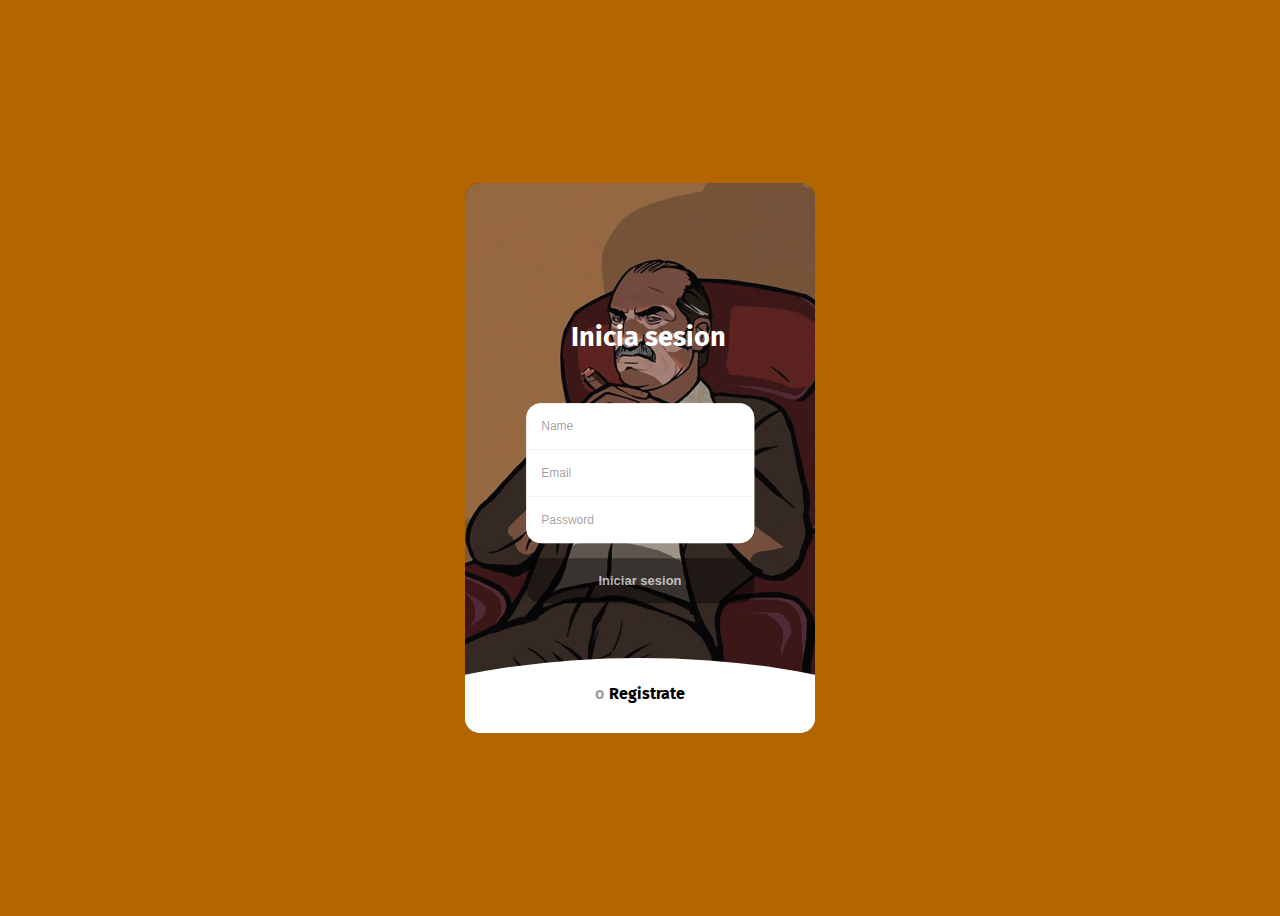
<file: llogin up/index.html>
<!DOCTYPE html>
<html lang="en">
<head>
    <meta charset="UTF-8">
    <meta name="viewport" content="width=device-width, initial-scale=1.0">
    <link rel="stylesheet" href="./Assets/css/style.css">
    <title>Document</title>
</head>
<body>
    <div class="form-structor">
        <div class="signup">
            <h2 class="form-title" id="signup"><span>o</span>Inicia sesion</h2>
            <div class="form-holder">
                <input type="text" class="input" placeholder="Name" />
                <input type="email" class="input" placeholder="Email" />
                <input type="password" class="input" placeholder="Password" />
            </div>
            <button class="submit-btn">Iniciar sesion</button>
        </div>
        <div class="login slide-up">
            <div class="center">
                <h2 class="form-title" id="login"><span>o</span>Registrate</h2>
                <div class="form-holder">
                    <input type="email" class="input" placeholder="Email" />
                    <input type="password" class="input" placeholder="Password" />
                </div>
                <button class="submit-btn">Registrar</button>
            </div>
        </div>
    </div>
    <script src="./Assets/js/main.js"></script>
</body>
</html>
</file>
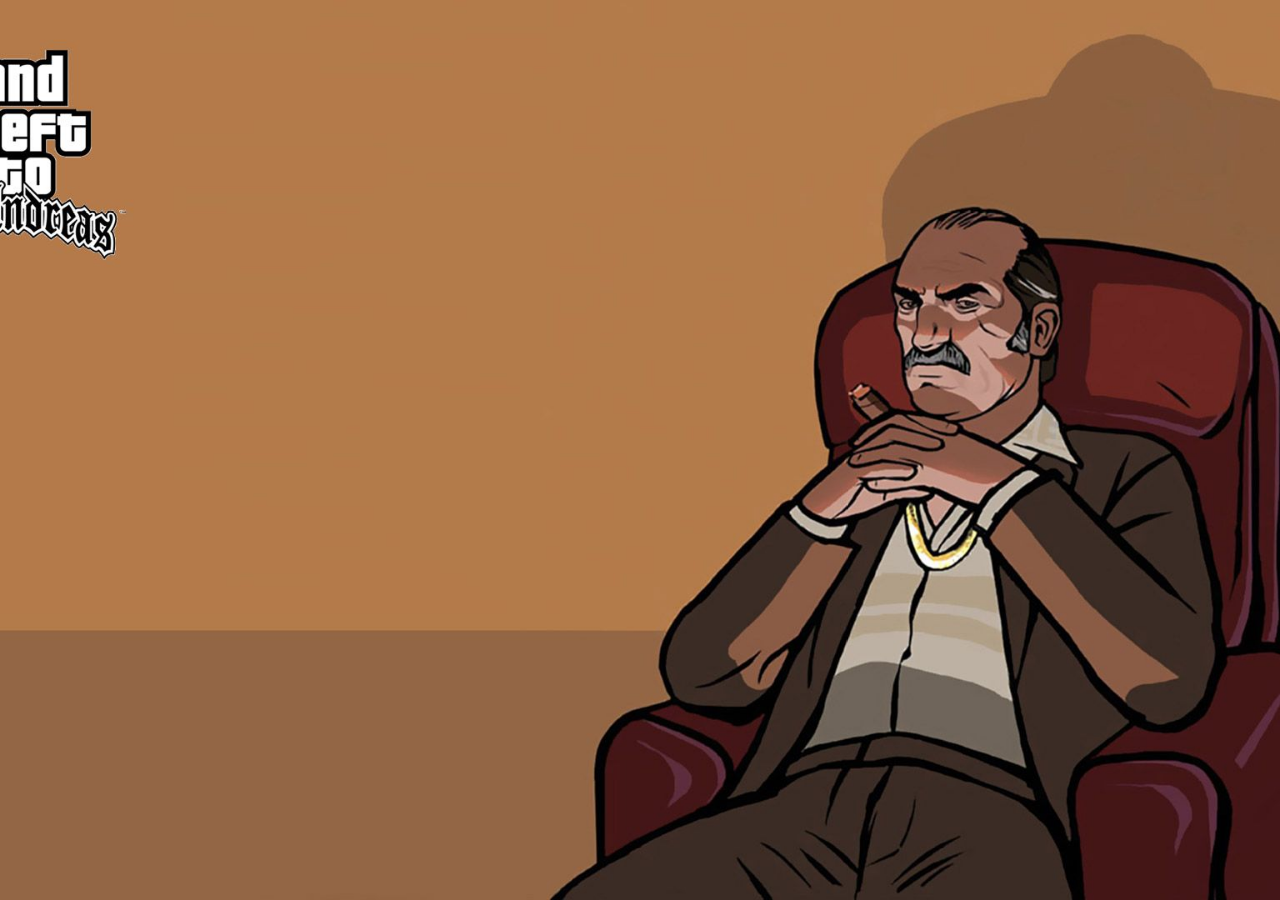
<file: prueba/index.html>
<!DOCTYPE html>
<html lang="en">
<head>
    <meta charset="UTF-8">
    <meta name="viewport" content="width=device-width, initial-scale=1.0">
    <title>Cambio Suave de Imágenes</title>
    <link rel="stylesheet" href="style.css">
</head>
<body>
    <div class="background" id="background1"></div>
    <div class="background" id="background2"></div>



    <!-- <div class="content">
        <h1>Mi Página Web</h1>
        <p>Contenido de la página...</p>


     Más contenido aquí
      
    </div> -->



    <script src="script.js"></script>
</body>
</html>
</file>
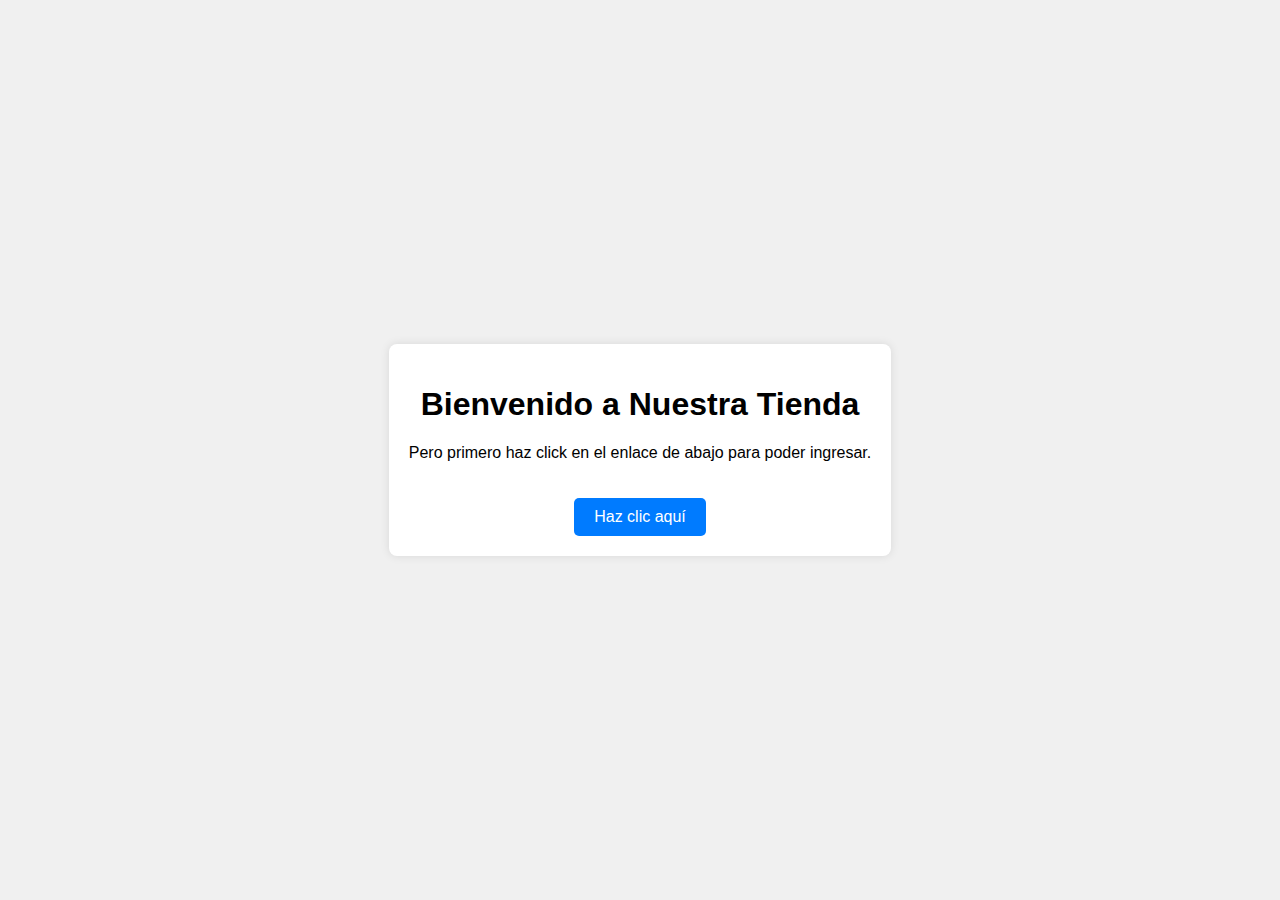
<file: shop/tienda.html>
<!DOCTYPE html>
<html lang="es">
<head>
    <meta charset="UTF-8">
    <meta name="viewport" content="width=device-width, initial-scale=1.0">
    <link rel="stylesheet" href="./assets/css/style.css">
    <title>Enlace Dinámico con PHP</title>

</head>
<body>
    <div class="container">
        <h1>Bienvenido a Nuestra Tienda</h1>
        <p>Pero primero haz click en el enlace de abajo para poder ingresar.</p>
        <a href="../llogin up/index.html">Haz clic aquí</a>
    </div>
</body>
</html>
</file>
<file: llogin up/Assets/css/style.css>
/* author: Shayan 
https://codepen.io/shayanea/pen/eVMMgO*/
@import url("https://fonts.googleapis.com/css?family=Fira+Sans");
html, body {
  position: relative;
  min-height: 100vh;
  background-color: #b36500;
  display: flex;
  align-items: center;
  justify-content: center;
  font-family: "Fira Sans", Helvetica, Arial, sans-serif;
  -webkit-font-smoothing: antialiased;
  -moz-osx-font-smoothing: grayscale;
  overflow: hidden;
}

.form-structor {
  background-color: #222;
  border-radius: 15px;
  height: 550px;
  width: 350px;
  position: relative;
  overflow: hidden;
}
.form-structor::after {
  content: "";
  opacity: 0.8;
  position: absolute;
  top: 0;
  right: 0;
  bottom: 0;
  left: 0;
  background-repeat: no-repeat;
  background-position-y: -50px;
  background-position-x: -500px;
  background-size: cover;
  background-image: url("../img/MDJU6q.jpg");
}
.form-structor .signup {
  position: absolute;
  top: 50%;
  left: 50%;
  -webkit-transform: translate(-50%, -50%);
  width: 65%;
  z-index: 5;
  -webkit-transition: all 0.3s ease;
}
.form-structor .signup.slide-up {
  top: 5%;
  -webkit-transform: translate(-50%, 0%);
  -webkit-transition: all 0.3s ease;
}
.form-structor .signup.slide-up .form-holder, .form-structor .signup.slide-up .submit-btn {
  opacity: 0;
  visibility: hidden;
}
.form-structor .signup.slide-up .form-title {
  font-size: 1em;
  cursor: pointer;
}
.form-structor .signup.slide-up .form-title span {
  margin-right: 5px;
  opacity: 1;
  visibility: visible;
  -webkit-transition: all 0.3s ease;
}
.form-structor .signup .form-title {
  color: #fff;
  font-size: 1.7em;
  text-align: center;
}
.form-structor .signup .form-title span {
  color: rgba(0, 0, 0, 0.4);
  opacity: 0;
  visibility: hidden;
  -webkit-transition: all 0.3s ease;
}
.form-structor .signup .form-holder {
  border-radius: 15px;
  background-color: #fff;
  overflow: hidden;
  margin-top: 50px;
  opacity: 1;
  visibility: visible;
  -webkit-transition: all 0.3s ease;
}
.form-structor .signup .form-holder .input {
  border: 0;
  outline: none;
  box-shadow: none;
  display: block;
  height: 30px;
  line-height: 30px;
  padding: 8px 15px;
  border-bottom: 1px solid #eee;
  width: 100%;
  font-size: 12px;
}
.form-structor .signup .form-holder .input:last-child {
  border-bottom: 0;
}
.form-structor .signup .form-holder .input::-webkit-input-placeholder {
  color: rgba(0, 0, 0, 0.4);
}
.form-structor .signup .submit-btn {
  background-color: rgba(0, 0, 0, 0.4);
  color: rgba(255, 255, 255, 0.7);
  border: 0;
  border-radius: 15px;
  display: block;
  margin: 15px auto;
  padding: 15px 45px;
  width: 100%;
  font-size: 13px;
  font-weight: bold;
  cursor: pointer;
  opacity: 1;
  visibility: visible;
  -webkit-transition: all 0.3s ease;
}
.form-structor .signup .submit-btn:hover {
  transition: all 0.3s ease;
  background-color: rgba(0, 0, 0, 0.8);
}
.form-structor .login {
  position: absolute;
  top: 20%;
  left: 0;
  right: 0;
  bottom: 0;
  background-color: #fff;
  z-index: 5;
  -webkit-transition: all 0.3s ease;
}
.form-structor .login::before {
  content: "";
  position: absolute;
  left: 50%;
  top: -20px;
  -webkit-transform: translate(-50%, 0);
  background-color: #fff;
  width: 200%;
  height: 250px;
  border-radius: 50%;
  z-index: 4;
  -webkit-transition: all 0.3s ease;
}
.form-structor .login .center {
  position: absolute;
  top: calc(50% - 10%);
  left: 50%;
  -webkit-transform: translate(-50%, -50%);
  width: 65%;
  z-index: 5;
  -webkit-transition: all 0.3s ease;
}
.form-structor .login .center .form-title {
  color: #000;
  font-size: 1.7em;
  text-align: center;
}
.form-structor .login .center .form-title span {
  color: rgba(0, 0, 0, 0.4);
  opacity: 0;
  visibility: hidden;
  -webkit-transition: all 0.3s ease;
}
.form-structor .login .center .form-holder {
  border-radius: 15px;
  background-color: #fff;
  border: 1px solid #eee;
  overflow: hidden;
  margin-top: 50px;
  opacity: 1;
  visibility: visible;
  -webkit-transition: all 0.3s ease;
}
.form-structor .login .center .form-holder .input {
  border: 0;
  outline: none;
  box-shadow: none;
  display: block;
  height: 30px;
  line-height: 30px;
  padding: 8px 15px;
  border-bottom: 1px solid #eee;
  width: 100%;
  font-size: 12px;
}
.form-structor .login .center .form-holder .input:last-child {
  border-bottom: 0;
}
.form-structor .login .center .form-holder .input::-webkit-input-placeholder {
  color: rgba(0, 0, 0, 0.4);
}
.form-structor .login .center .submit-btn {
  background-color: #6B92A4;
  color: rgba(255, 255, 255, 0.7);
  border: 0;
  border-radius: 15px;
  display: block;
  margin: 15px auto;
  padding: 15px 45px;
  width: 100%;
  font-size: 13px;
  font-weight: bold;
  cursor: pointer;
  opacity: 1;
  visibility: visible;
  -webkit-transition: all 0.3s ease;
}
.form-structor .login .center .submit-btn:hover {
  transition: all 0.3s ease;
  background-color: rgba(0, 0, 0, 0.8);
}
.form-structor .login.slide-up {
  top: 90%;
  -webkit-transition: all 0.3s ease;
}
.form-structor .login.slide-up .center {
  top: 10%;
  -webkit-transform: translate(-50%, 0%);
  -webkit-transition: all 0.3s ease;
}
.form-structor .login.slide-up .form-holder, .form-structor .login.slide-up .submit-btn {
  opacity: 0;
  visibility: hidden;
  -webkit-transition: all 0.3s ease;
}
.form-structor .login.slide-up .form-title {
  font-size: 1em;
  margin: 0;
  padding: 0;
  cursor: pointer;
  -webkit-transition: all 0.3s ease;
}
.form-structor .login.slide-up .form-title span {
  margin-right: 5px;
  opacity: 1;
  visibility: visible;
  -webkit-transition: all 0.3s ease;
}
</file>
<file: prueba/style.css>
body {
  margin: 0;
  padding: 0;
  overflow-x: hidden; /* Evita el desplazamiento horizontal */
  height: 100vh;
  font-family: Arial, sans-serif;
}

.background {
  position: fixed;
  top: 0;
  left: 0;
  width: 100%;
  height: 100%;
  background-size: cover;
  background-position: center;
  background-attachment: fixed; /* Fija el fondo */
  opacity: 0;
  transition: opacity 1s ease-in-out;
  z-index: -1; /* Asegura que el fondo esté detrás del contenido */
}

.background.visible {
  opacity: 1;
}

.content {
  position: relative;
  z-index: 1; /* Asegura que el contenido esté por encima del fondo */
  padding: 20px;
  color: #fff; /* Ajusta el color del texto para mejor legibilidad */
  text-shadow: 1px 1px 5px rgba(0, 0, 0, 0.7); /* Añade sombra al texto para mayor legibilidad */
}
</file>
<file: shop/assets/css/style.css>
body {
    font-family: Arial, sans-serif;
    background-color: #f0f0f0;
    margin: 0;
    padding: 0;
    display: flex;
    justify-content: center;
    align-items: center;
    height: 100vh;
}
.container {
    background-color: #fff;
    padding: 20px;
    border-radius: 8px;
    box-shadow: 0 0 10px rgba(0, 0, 0, 0.1);
    text-align: center;
}
a {
    display: inline-block;
    margin-top: 20px;
    padding: 10px 20px;
    background-color: #007BFF;
    color: #fff;
    text-decoration: none;
    border-radius: 5px;
    transition: background-color 0.3s;
}
a:hover {
    background-color: #0056b3;
}
</file>
